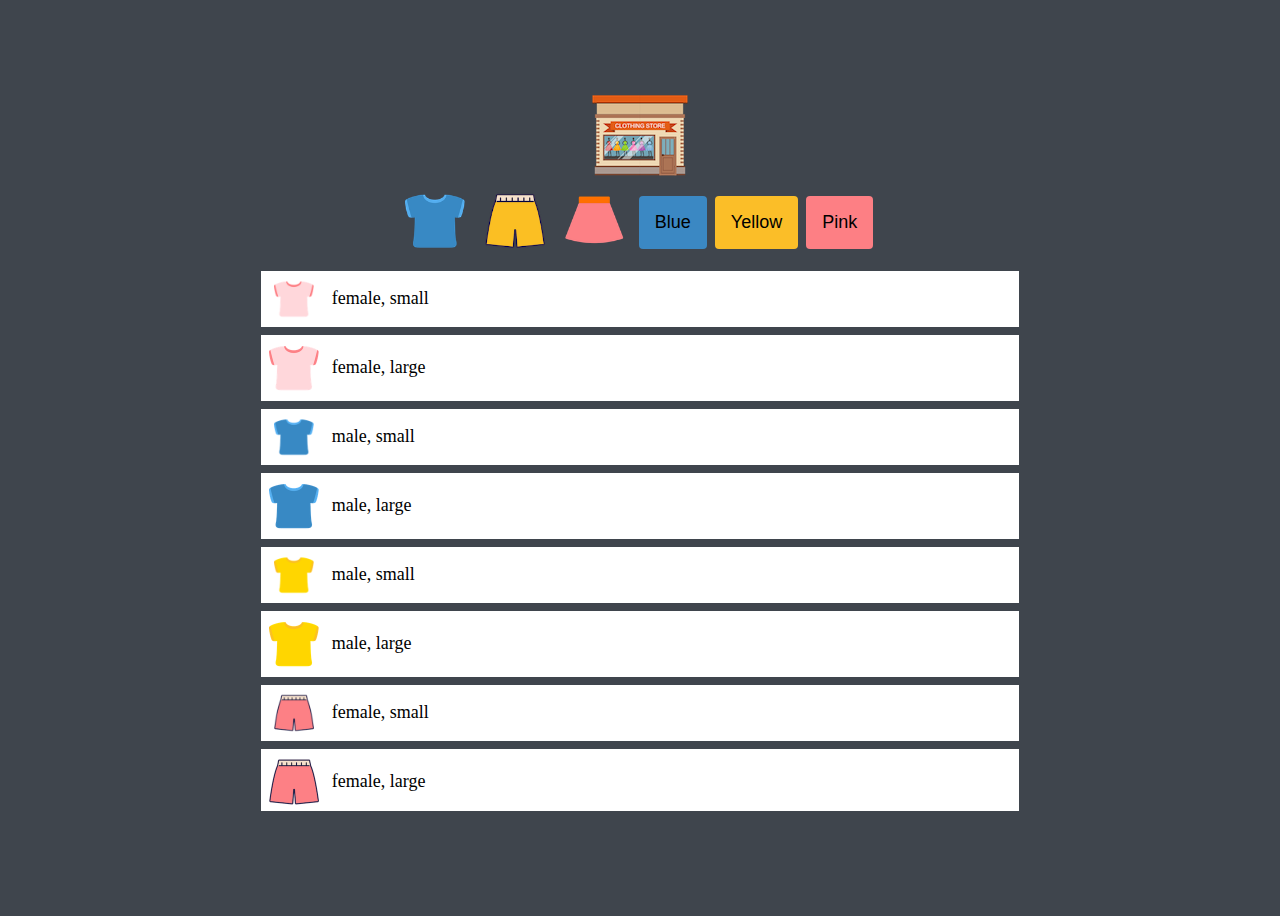
<file: index.html>
<!DOCTYPE html>
<html lang="en">
  <head>
    <meta charset="UTF-8" />
    <meta name="viewport" content="width=device-width, initial-scale=1.0" />
    <title>Shopping Mini Game</title>
    <link rel="stylesheet" href="css/style.css" />
    <script src="main.js" defer></script>
  </head>
  <body>
    <!-- Logo -->
    <img src="img/logo.png" alt="Logo" class="logo" />

    <!-- Buttons -->
    <section class="buttons">
      <button class="btn">
        <img
          src="img/blue_t.png"
          alt="tshirt"
          class="imgBtn"
          data-key="type"
          data-value="tshirt"
        />
      </button>
      <button class="btn">
        <img
          src="img/yellow_p.png"
          alt="pants"
          class="imgBtn"
          data-key="type"
          data-value="pants"
        />
      </button>
      <button class="btn">
        <img
          src="img/pink_s.png"
          alt="skirt"
          class="imgBtn"
          data-key="type"
          data-value="skirt"
        />
      </button>
      <button class="btn colorBtn blue" data-key="color" data-value="blue">
        Blue
      </button>
      <button class="btn colorBtn yellow" data-key="color" data-value="yellow">
        Yellow
      </button>
      <button class="btn colorBtn pink" data-key="color" data-value="pink">
        Pink
      </button>
    </section>

    <!-- Items -->
    <ul class="items"></ul>
  </body>
</html>
</file>
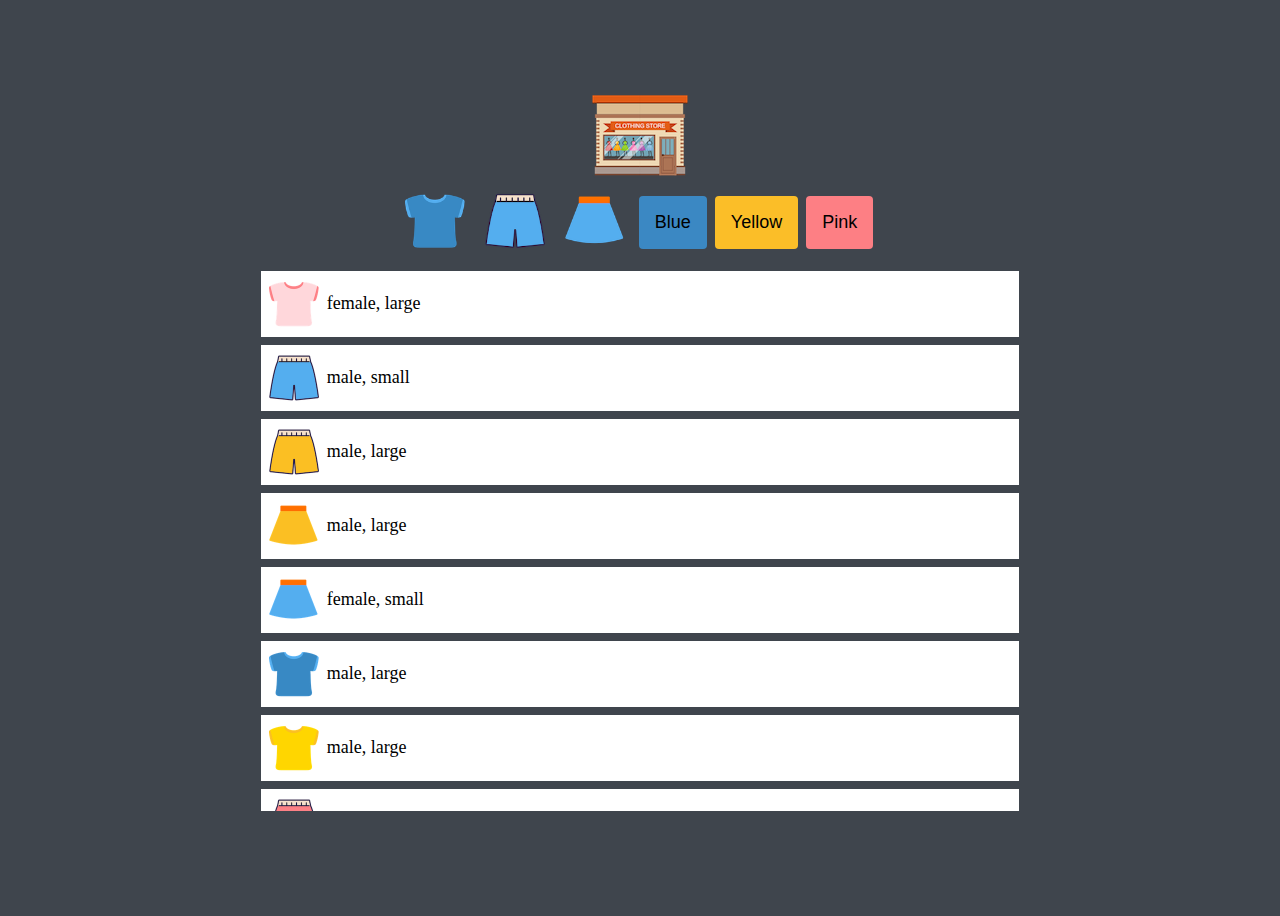
<file: mini-shopping/index.html>
<!DOCTYPE html>
<html lang="en">
  <head>
    <meta charset="UTF-8" />
    <meta name="viewport" content="width=device-width, initial-scale=1.0" />
    <title>Shopping Mini Game</title>
    <link rel="stylesheet" href="css/style.css" />
    <script src="src/main.js" defer></script>
  </head>
  <body>
    <!-- Logo -->
    <img src="img/logo.png" alt="Logo" class="logo" />

    <!-- Buttons -->
    <section class="buttons">
      <button class="btn">
        <img
          src="img/blue_t.png"
          alt="tshirt"
          class="imgBtn"
          data-key="type"
          data-value="tshirt"
        />
      </button>
      <button class="btn">
        <img
          src="img/blue_p.png"
          alt="pants"
          class="imgBtn"
          data-key="type"
          data-value="pants"
        />
      </button>
      <button class="btn">
        <img
          src="img/blue_s.png"
          alt="skirt"
          class="imgBtn"
          data-key="type"
          data-value="skirt"
        />
      </button>
      <button class="btn colorBtn blue" data-key="color" data-value="blue">
        Blue
      </button>
      <button class="btn colorBtn yellow" data-key="color" data-value="yellow">
        Yellow
      </button>
      <button class="btn colorBtn pink" data-key="color" data-value="pink">
        Pink
      </button>
    </section>

    <!-- Items -->
    <ul class="items"></ul>
  </body>
</html>
</file>
<file: css/style.css>
@import "variable.css";

body {
  height: 100vh;
  background-color: var(--color-black);
  display: flex;
  flex-direction: column;
  justify-content: center;
  align-items: center;
}

.logo {
  cursor: pointer;
  transition: transform var(--animation-duration) ease;
}

.btn {
  background-color: transparent;
  border: none;
  outline: none;
  cursor: pointer;
  transition: transform var(--animation-duration) ease;
  margin-right: var(--base-space);
}

.btn:hover,
.logo:hover {
  transform: scale(1.1);
}

.buttons {
  display: flex;
  align-items: center;
}

.imgBtn {
  width: var(--size-button);
  height: var(--size-button);
}

.colorBtn {
  font-size: var(--font-size);
  padding: calc(var(--base-space) * 2);
  border-radius: var(--size-border);
}

.blue {
  background-color: var(--color-blue);
}

.yellow {
  background-color: var(--color-yellow);
}

.pink {
  background-color: var(--color-pink);
}

.items {
  width: 60%;
  height: 60%;
  list-style: none;
  padding-left: 0;
  overflow-y: scroll;
}

.item {
  background-color: var(--color-white);
  display: flex;
  align-items: center;
  padding: var(--base-space);
  margin-bottom: var(--base-space);
}

.item.invisible {
  background-color: var(--color-white);
  display: none;
}

.item__thumbnail {
  width: var(--size-thumbnail);
  height: var(--size-thumbnail);
  margin-right: 5px;
}

.item__thumbnail__small {
  width: var(--size-thumbnail-small);
  height: var(--size-thumbnail-small);
  margin-left: 5px;
  margin-right: 10px;
}

.item__description {
  margin-left: var(--base-space);
  font-size: var(--font-size);
}
</file>
<file: mini-shopping/css/style.css>
@import "variable.css";

body {
  height: 100vh;
  background-color: var(--color-black);
  display: flex;
  flex-direction: column;
  justify-content: center;
  align-items: center;
}

.logo {
  cursor: pointer;
  transition: transform var(--animation-duration) ease;
}

.btn {
  background-color: transparent;
  border: none;
  outline: none;
  cursor: pointer;
  transition: transform var(--animation-duration) ease;
  margin-right: var(--base-space);
}

.btn:hover,
.logo:hover {
  transform: scale(1.1);
}

.buttons {
  display: flex;
  align-items: center;
}

.imgBtn {
  width: var(--size-button);
  height: var(--size-button);
}

.colorBtn {
  font-size: var(--font-size);
  padding: calc(var(--base-space) * 2);
  border-radius: var(--size-border);
}

.blue {
  background-color: var(--color-blue);
}

.yellow {
  background-color: var(--color-yellow);
}

.pink {
  background-color: var(--color-pink);
}

.items {
  width: 60%;
  height: 60%;
  list-style: none;
  padding-left: 0;
  overflow-y: scroll;
}

.item {
  background-color: var(--color-white);
  display: flex;
  align-items: center;
  padding: var(--base-space);
  margin-bottom: var(--base-space);
}

.item.invisible {
  background-color: var(--color-white);
  display: none;
}

.item__thumbnail {
  width: var(--size-thumbnail);
  height: var(--size-thumbnail);
}

.item__description {
  margin-left: var(--base-space);
  font-size: var(--font-size);
}
</file>
